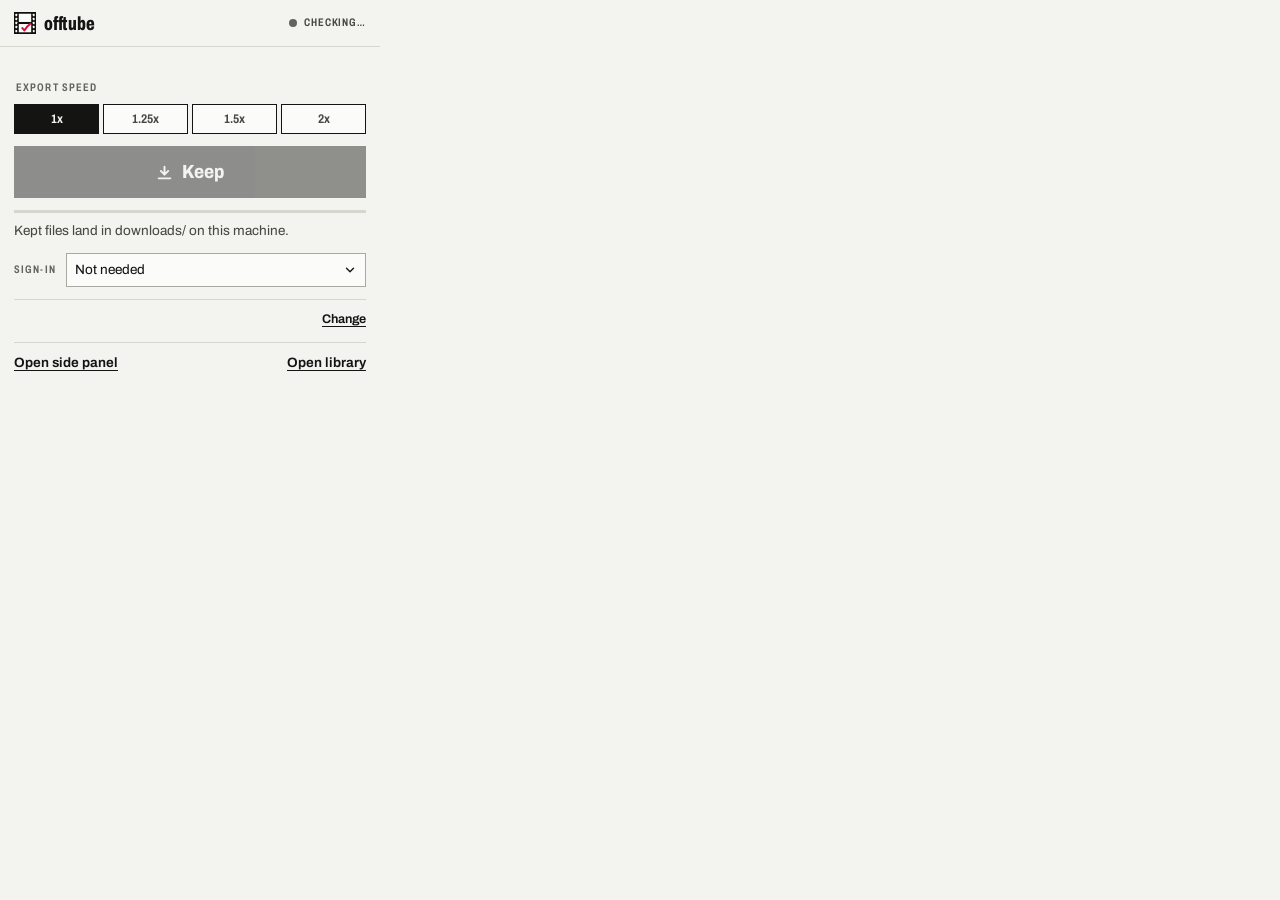
<file: extension/popup/popup.html>
<!DOCTYPE html>
<html lang="en">
<head>
  <meta charset="utf-8" />
  <meta name="viewport" content="width=device-width, initial-scale=1" />
  <meta name="color-scheme" content="light dark" />
  <title>offtube</title>
  <link rel="stylesheet" href="../ui.css" />
</head>
<body class="popup">
  <p id="announce" class="visually-hidden" role="status"></p>
  <svg class="visually-hidden" aria-hidden="true" focusable="false"><filter id="wax" x="-10%" y="-10%" width="120%" height="120%"><feTurbulence type="fractalNoise" baseFrequency="0.9" numOctaves="2" seed="7" result="grain"/><feDisplacementMap in="SourceGraphic" in2="grain" scale="1.4" xChannelSelector="R" yChannelSelector="G"/></filter></svg>

  <header class="head">
    <div class="brand">
      <svg class="brand-mark" viewBox="0 0 32 32" aria-hidden="true"><rect width="32" height="32" class="brand-rebate"/><rect x="2" y="2.5" width="2.6" height="3.5" rx=".7" class="brand-perf"/><rect x="2" y="8.5" width="2.6" height="3.5" rx=".7" class="brand-perf"/><rect x="2" y="14.25" width="2.6" height="3.5" rx=".7" class="brand-perf"/><rect x="2" y="20" width="2.6" height="3.5" rx=".7" class="brand-perf"/><rect x="2" y="26" width="2.6" height="3.5" rx=".7" class="brand-perf"/><rect x="27.4" y="2.5" width="2.6" height="3.5" rx=".7" class="brand-perf"/><rect x="27.4" y="8.5" width="2.6" height="3.5" rx=".7" class="brand-perf"/><rect x="27.4" y="14.25" width="2.6" height="3.5" rx=".7" class="brand-perf"/><rect x="27.4" y="20" width="2.6" height="3.5" rx=".7" class="brand-perf"/><rect x="27.4" y="26" width="2.6" height="3.5" rx=".7" class="brand-perf"/><rect x="7" y="2.5" width="18" height="12" class="brand-window"/><rect x="7" y="17.5" width="18" height="12" class="brand-window"/><path d="M12 23.3c1.2.9 2.2 2.1 3.1 3.5 2.4-4 5-7 8.7-9.7" class="brand-tick"/></svg>
      <span class="brand-name">offtube</span>
    </div>
    <p id="health" class="health" role="status"><i aria-hidden="true"></i><span id="healthText">Checking…</span></p>
  </header>

  <main>
    <div id="stage"></div>
    <p class="print-tools hidden" id="sheetTools"><span class="count" id="markCount"></span><button class="text-btn" type="button" id="pickInPanel">More in the side panel</button></p>

    <div id="problem" class="problem hidden" role="alert">
      <svg class="mark mark-strike" viewBox="0 0 100 100" preserveAspectRatio="none" aria-hidden="true"><path d="M14 18C38 40 62 62 88 84M86 16C62 40 38 62 14 86"/></svg>
      <div>
        <p class="problem-text" id="problemText"></p>
        <button class="text-btn hidden" type="button" id="problemFix">Use my browser’s sign-in</button>
      </div>
    </div>

    <fieldset class="chips" id="qualities" aria-label="Format"></fieldset>
    <fieldset class="video-speed-options" id="videoSpeedOptions">
      <legend class="label">Export speed</legend>
      <div class="speed-boxes" id="videoSpeedBoxes" role="radiogroup" aria-label="Export speed">
        <label class="speed-box"><input type="radio" name="video_speed" value="1" checked /><span>1x</span></label>
        <label class="speed-box"><input type="radio" name="video_speed" value="1.25" /><span>1.25x</span></label>
        <label class="speed-box"><input type="radio" name="video_speed" value="1.5" /><span>1.5x</span></label>
        <label class="speed-box"><input type="radio" name="video_speed" value="2" /><span>2x</span></label>
      </div>
      <input type="hidden" id="videoSpeed" value="1" />
    </fieldset>
    <div id="gifOptions" class="hidden"></div>

    <div class="keep-actions">
      <button id="dlBtn" class="keep-btn" type="button" disabled>
        <svg viewBox="0 0 16 16" aria-hidden="true"><path d="M8 2.5v7.5M4.5 6.5 8 10l3.5-3.5M2.5 13.5h11"/></svg>
        <span id="dlLabel">Keep</span>
      </button>
      <button id="cancelBtn" class="btn btn-quiet hidden" type="button">Cancel</button>
    </div>

    <div class="deck">
      <div class="meter" id="meter" role="progressbar" aria-label="Progress" aria-valuemin="0" aria-valuemax="100" aria-valuenow="0"><i></i></div>
      <p class="deck-line"><span id="jobStatus">Kept files land in downloads/ on this machine.</span><span class="deck-pct num" id="jobPct"></span></p>
    </div>

    <div id="gifResult" class="gif-result hidden" aria-live="polite"></div>
    <div id="videoResult" class="video-result hidden" aria-live="polite"></div>

    <div class="access-row">
      <label class="label" for="access">Sign-in</label>
      <select id="access">
        <option value="none">Not needed</option>
        <option value="browser" id="accessBrowser">Use my browser’s cookies</option>
        <option value="upload">Cookies file (in the side panel)</option>
      </select>
    </div>
    <div id="browserPicker" class="browser-picker hidden">
      <label class="field"><span class="label">Use cookies from</span>
        <select id="cookieBrowserName">
          <option value="chrome">Chrome</option>
          <option value="brave">Brave</option>
          <option value="edge">Edge</option>
          <option value="firefox">Firefox</option>
          <option value="safari">Safari</option>
          <option value="chromium">Chromium</option>
          <option value="opera">Opera</option>
          <option value="vivaldi">Vivaldi</option>
          <option value="whale">Whale</option>
        </select>
      </label>
    </div>

    <div class="link-row" id="linkRow"><span class="link-text" id="linkText"></span><button class="text-btn" type="button" id="changeLink">Change</button></div>
    <form class="link-edit hidden" id="linkForm" autocomplete="off">
      <label class="visually-hidden" for="url">Link to keep</label>
      <input id="url" type="url" inputmode="url" spellcheck="false" placeholder="Paste a link" />
      <button type="submit">Preview</button>
    </form>

    <div class="foot-links">
      <button class="text-btn" type="button" id="openPanel">Open side panel</button>
      <button class="text-btn" type="button" id="openLib">Open library</button>
    </div>
  </main>

  <script src="../shared.js"></script>
  <script src="popup.js"></script>
</body>
</html>
</file>
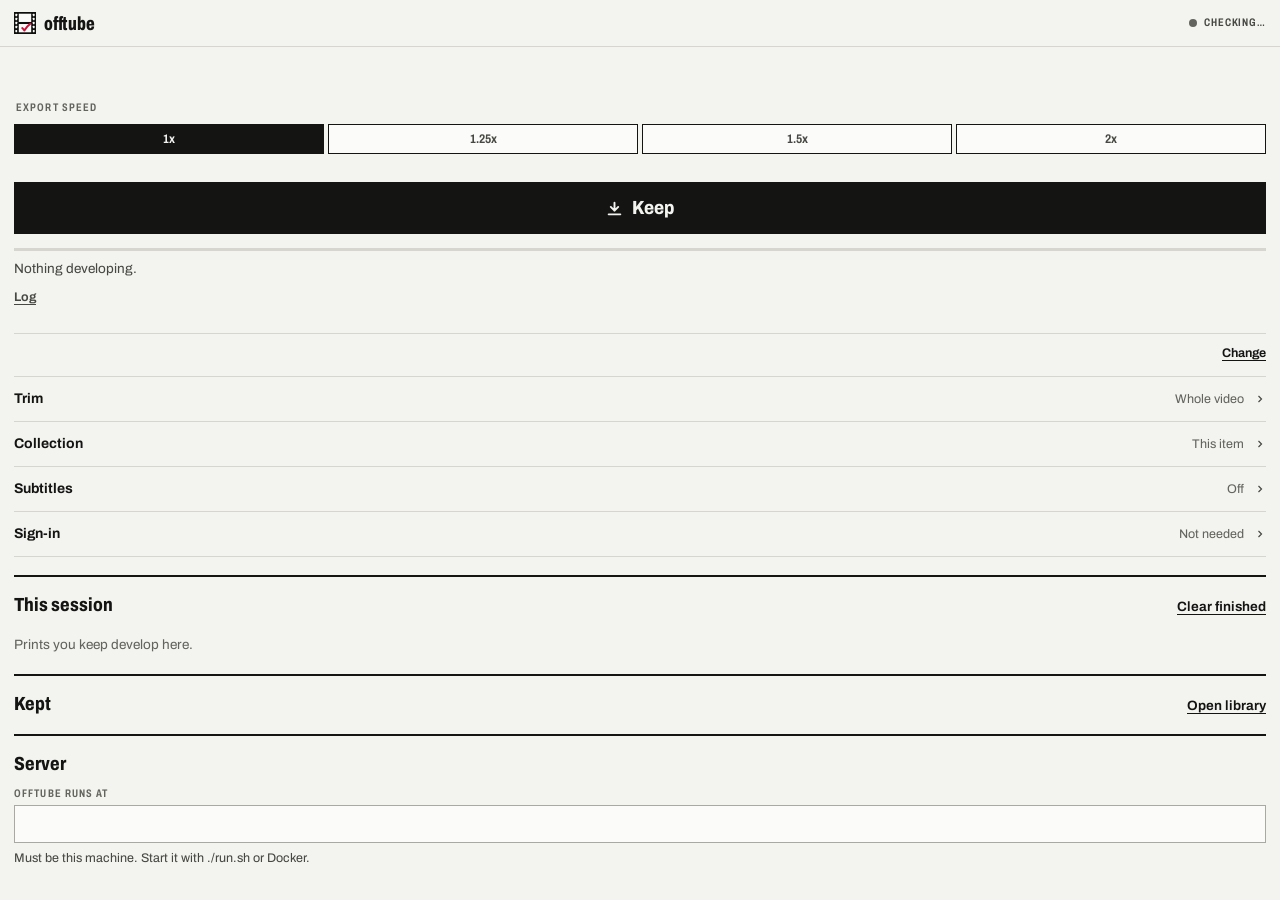
<file: extension/sidepanel/sidepanel.html>
<!DOCTYPE html>
<html lang="en">
<head>
  <meta charset="utf-8" />
  <meta name="viewport" content="width=device-width, initial-scale=1" />
  <meta name="color-scheme" content="light dark" />
  <title>offtube</title>
  <link rel="stylesheet" href="../ui.css" />
</head>
<body class="panel">
  <p id="announce" class="visually-hidden" role="status"></p>
  <svg class="visually-hidden" aria-hidden="true" focusable="false"><filter id="wax" x="-10%" y="-10%" width="120%" height="120%"><feTurbulence type="fractalNoise" baseFrequency="0.9" numOctaves="2" seed="7" result="grain"/><feDisplacementMap in="SourceGraphic" in2="grain" scale="1.4" xChannelSelector="R" yChannelSelector="G"/></filter></svg>

  <header class="head">
    <div class="brand">
      <svg class="brand-mark" viewBox="0 0 32 32" aria-hidden="true"><rect width="32" height="32" class="brand-rebate"/><rect x="2" y="2.5" width="2.6" height="3.5" rx=".7" class="brand-perf"/><rect x="2" y="8.5" width="2.6" height="3.5" rx=".7" class="brand-perf"/><rect x="2" y="14.25" width="2.6" height="3.5" rx=".7" class="brand-perf"/><rect x="2" y="20" width="2.6" height="3.5" rx=".7" class="brand-perf"/><rect x="2" y="26" width="2.6" height="3.5" rx=".7" class="brand-perf"/><rect x="27.4" y="2.5" width="2.6" height="3.5" rx=".7" class="brand-perf"/><rect x="27.4" y="8.5" width="2.6" height="3.5" rx=".7" class="brand-perf"/><rect x="27.4" y="14.25" width="2.6" height="3.5" rx=".7" class="brand-perf"/><rect x="27.4" y="20" width="2.6" height="3.5" rx=".7" class="brand-perf"/><rect x="27.4" y="26" width="2.6" height="3.5" rx=".7" class="brand-perf"/><rect x="7" y="2.5" width="18" height="12" class="brand-window"/><rect x="7" y="17.5" width="18" height="12" class="brand-window"/><path d="M12 23.3c1.2.9 2.2 2.1 3.1 3.5 2.4-4 5-7 8.7-9.7" class="brand-tick"/></svg>
      <span class="brand-name">offtube</span>
    </div>
    <p id="health" class="health" role="status"><i aria-hidden="true"></i><span id="healthText">Checking…</span></p>
  </header>

  <main>

    <div id="stage"></div>
    <p class="print-tools hidden" id="sheetTools"><span class="count" id="markCount"></span><button class="text-btn" type="button" id="markAll">Circle all shown</button><button class="text-btn" type="button" id="markNone">Clear circles</button></p>

    <div id="problem" class="problem hidden" role="alert">
      <svg class="mark mark-strike" viewBox="0 0 100 100" preserveAspectRatio="none" aria-hidden="true"><path d="M14 18C38 40 62 62 88 84M86 16C62 40 38 62 14 86"/></svg>
      <div>
        <p class="problem-text" id="problemText"></p>
        <button class="text-btn hidden" type="button" id="problemFix">Set up sign-in</button>
      </div>
    </div>

    <div class="keep-col">
      <fieldset class="chips" id="qualities" aria-label="Format"></fieldset>
      <fieldset class="video-speed-options" id="videoSpeedOptions">
        <legend class="label">Export speed</legend>
        <div class="speed-boxes" id="videoSpeedBoxes" role="radiogroup" aria-label="Export speed">
          <label class="speed-box"><input type="radio" name="video_speed" value="1" checked /><span>1x</span></label>
          <label class="speed-box"><input type="radio" name="video_speed" value="1.25" /><span>1.25x</span></label>
          <label class="speed-box"><input type="radio" name="video_speed" value="1.5" /><span>1.5x</span></label>
          <label class="speed-box"><input type="radio" name="video_speed" value="2" /><span>2x</span></label>
        </div>
        <input type="hidden" id="videoSpeed" value="1" />
      </fieldset>
      <div id="gifOptions" class="hidden"></div>
      <p class="tally num" id="tally"></p>

      <div class="keep-actions">
        <button id="dlBtn" class="keep-btn" type="button">
          <svg viewBox="0 0 16 16" aria-hidden="true"><path d="M8 2.5v7.5M4.5 6.5 8 10l3.5-3.5M2.5 13.5h11"/></svg>
          <span id="dlLabel">Keep</span>
        </button>
        <button id="cancelBtn" class="btn btn-quiet hidden" type="button">Cancel</button>
      </div>

      <div class="deck">
        <div class="meter" id="meter" role="progressbar" aria-label="Progress" aria-valuemin="0" aria-valuemax="100" aria-valuenow="0"><i></i></div>
        <p class="deck-line"><span id="jobStatus">Nothing developing.</span><span class="deck-pct num" id="jobPct"></span></p>
        <details class="log" id="logBox"><summary>Log</summary><pre id="log" tabindex="0" role="region" aria-label="Transfer log"></pre></details>
      </div>
      <div id="gifResult" class="gif-result hidden" aria-live="polite"></div>
      <div id="videoResult" class="video-result hidden" aria-live="polite"></div>
      <div class="link-row" id="linkRow"><span class="link-text" id="linkText"></span><button class="text-btn" type="button" id="changeLink">Change</button></div>
      <form class="link-edit hidden" id="linkForm" autocomplete="off">
        <label class="visually-hidden" for="url">Link to keep</label>
        <input id="url" type="url" inputmode="url" spellcheck="false" placeholder="Paste a link" />
        <button type="submit">Preview</button>
      </form>

      <div class="notes">
        <details class="note video-only" id="discTrim">
          <summary><span class="note-name">Trim</span><span class="note-state" id="trimState">Whole video</span><svg class="chev" viewBox="0 0 16 16" aria-hidden="true"><path d="M6 4l4 4-4 4"/></svg></summary>
          <div class="note-body">
            <div class="pair">
              <label class="field"><span class="label">From</span><input id="clipFrom" class="num" placeholder="1:30" autocomplete="off" spellcheck="false" /></label>
              <label class="field"><span class="label">To</span><input id="clipTo" class="num" placeholder="2:45" autocomplete="off" spellcheck="false" /></label>
            </div>
            <p class="hint">Seconds or m:ss / h:mm:ss. Empty keeps the whole video.</p>
          </div>
        </details>

        <details class="note" id="discPlaylist">
          <summary><span class="note-name">Collection</span><span class="note-state" id="plState">This item</span><svg class="chev" viewBox="0 0 16 16" aria-hidden="true"><path d="M6 4l4 4-4 4"/></svg></summary>
          <div class="note-body">
            <div class="seg" role="radiogroup" aria-label="How much to keep">
              <label><input type="radio" name="plmode" value="single" checked /><span>This item</span></label>
              <label><input type="radio" name="plmode" value="playlist" /><span>Whole collection</span></label>
            </div>
            <div class="pair" id="plRangeRow">
              <label class="field"><span class="label">Start #</span><input id="plStart" class="num" type="number" min="1" placeholder="1" /></label>
              <label class="field"><span class="label">End #</span><input id="plEnd" class="num" type="number" min="1" placeholder="last" /></label>
            </div>
            <label class="field" id="plItemsField"><span class="label">Or items</span><input id="plItems" class="num" placeholder="1-5, 7, 10-12" autocomplete="off" spellcheck="false" /></label>
            <p class="hint">Playlists, boards, albums, profiles, multi-photo posts. Choose Whole collection to set a range, or circle prints on the sheet to keep only those.</p>
          </div>
        </details>

        <details class="note video-only video-only-strict" id="discSubs">
          <summary><span class="note-name">Subtitles</span><span class="note-state" id="subsState">Off</span><svg class="chev" viewBox="0 0 16 16" aria-hidden="true"><path d="M6 4l4 4-4 4"/></svg></summary>
          <div class="note-body">
            <label class="check"><input type="checkbox" id="subs" /><span>Save subtitles as .srt next to the video</span></label>
            <label class="field"><span class="label">Languages</span><input id="subLang" class="num" value="en" maxlength="20" autocomplete="off" spellcheck="false" /></label>
          </div>
        </details>

        <details class="note" id="discAccess">
          <summary><span class="note-name">Sign-in</span><span class="note-state" id="accessState">Not needed</span><svg class="chev" viewBox="0 0 16 16" aria-hidden="true"><path d="M6 4l4 4-4 4"/></svg></summary>
          <div class="note-body">
            <div class="seg" role="radiogroup" aria-label="How to sign in">
              <label><input type="radio" name="access" value="none" checked /><span>None</span></label>
              <label><input type="radio" name="access" value="browser" /><span>Browser</span></label>
              <label><input type="radio" name="access" value="upload" /><span>File</span></label>
            </div>
            <p class="hint" id="cookieNone">Public posts need nothing. Private, members-only, age-gated, and most Instagram or X posts need your signed-in session.</p>
            <div id="cookieBrowserPane" class="hidden">
              <label class="field"><span class="label">Use cookies from</span>
                <select id="cookieBrowserName">
                  <option value="chrome">Chrome</option>
                  <option value="brave">Brave</option>
                  <option value="edge">Edge</option>
                  <option value="firefox">Firefox</option>
                  <option value="safari">Safari</option>
                  <option value="chromium">Chromium</option>
                  <option value="opera">Opera</option>
                  <option value="vivaldi">Vivaldi</option>
                  <option value="whale">Whale</option>
                </select>
              </label>
              <p class="hint">Read from that browser on this machine. Not available when offtube runs in Docker.</p>
            </div>
            <div id="cookieUpload" class="hidden">
              <div class="file-pick">
                <label for="cookieFile" class="btn btn-quiet">Choose cookies.txt</label>
                <input id="cookieFile" type="file" accept=".txt" class="visually-hidden" />
                <span id="cookieFileName" class="hint">No file chosen</span>
              </div>
              <label class="field"><span class="label">Or paste it</span><textarea id="cookieText" rows="3" spellcheck="false" placeholder="# Netscape HTTP Cookie File"></textarea></label>
              <p class="hint">Export with “Get cookies.txt Locally” while signed in. Only that site’s cookies are kept; nothing here is stored.</p>
            </div>
          </div>
        </details>
      </div>

    </div>

    <section class="section" aria-labelledby="sessionTitle">
      <div class="section-head"><h2 id="sessionTitle">This session</h2><span class="count num" id="queueCount"></span><button class="text-btn" type="button" id="clearQueue">Clear finished</button></div>
      <ol id="queue" class="strip" aria-label="Downloads this session"></ol>
      <p class="empty" id="queueEmpty">Prints you keep develop here.</p>
    </section>

    <section class="section" aria-labelledby="keptTitle">
      <div class="section-head"><h2 id="keptTitle">Kept</h2><span class="count num" id="filesCount"></span><button class="text-btn" type="button" id="openLib">Open library</button></div>
      <ul id="files" class="sheet-grid" aria-label="Recently kept files"></ul>
      <p class="empty hidden" id="filesEmpty">Nothing kept yet.</p>
    </section>

    <section class="section" aria-labelledby="settingsTitle">
      <div class="section-head"><h2 id="settingsTitle">Server</h2></div>
      <label class="field"><span class="label">offtube runs at</span><input id="server" type="url" autocomplete="off" spellcheck="false" /></label>
      <p class="hint">Must be this machine. Start it with ./run.sh or Docker.</p>
    </section>
  </main>

  <script src="../shared.js"></script>
  <script src="sidepanel.js"></script>
</body>
</html>
</file>
<file: extension/ui.css>
/* offtube extension — contact sheet, sized for the popup and the side panel.
   Same world as the web app: paper ground, black film rebate with condensed
   edge printing, crimson pencil marks only for state, safelight amber only
   while developing. */

@font-face {
  font-family: "Archivo";
  src: url("fonts/archivo.woff2") format("woff2");
  font-weight: 400 800;
  font-stretch: 62% 100%;
  font-display: block;
}

:root {
  color-scheme: light dark;
  --paper: #f3f3f0;
  --paper-hi: #fbfbf9;
  --ink: #141413;
  --ink-2: #474743;
  --ink-3: #64645e;
  --rule: #d6d6cf;
  --rule-2: #a9a9a1;
  --rebate: #0f0f0e;
  --rebate-2: #20201e;
  --edge: #ebe7dc;
  --edge-2: #a19d92;
  --pencil: #d0103a;
  --pencil-ink: #b00d31;
  --on-pencil: #fff;
  --ink-hover: #000;
  --chev: url("data:image/svg+xml,%3Csvg xmlns='http://www.w3.org/2000/svg' viewBox='0 0 16 16'%3E%3Cpath d='M4 6l4 4 4-4' fill='none' stroke='%23141413' stroke-width='1.6' stroke-linecap='round' stroke-linejoin='round'/%3E%3C/svg%3E");
  --perf: url("data:image/svg+xml,%3Csvg xmlns='http://www.w3.org/2000/svg' width='8' height='20'%3E%3Crect x='0' y='1' width='8' height='10' rx='1.6' fill='%232c2c29'/%3E%3C/svg%3E");
  --safelight: #f0962a;
  --face: "Archivo", ui-sans-serif, system-ui, -apple-system, "Segoe UI", sans-serif;
  --code: ui-monospace, "SF Mono", Menlo, Consolas, monospace;
  --ease: cubic-bezier(.16, 1, .3, 1);
}
@media (prefers-color-scheme: dark) {
  :root {
    --paper: #121211;
    --paper-hi: #1b1b19;
    --ink: #ecebe5;
    --ink-2: #bdbcb4;
    --ink-3: #a19d92;
    --rule: #2d2d2a;
    --rule-2: #4a4a45;
    --rebate: #000;
    --rebate-2: #1a1a18;
    --pencil: #ff4766;
    --pencil-ink: #ff6f86;
    --on-pencil: #121211;
    --ink-hover: #fff;
    --chev: url("data:image/svg+xml,%3Csvg xmlns='http://www.w3.org/2000/svg' viewBox='0 0 16 16'%3E%3Cpath d='M4 6l4 4 4-4' fill='none' stroke='%23ecebe5' stroke-width='1.6' stroke-linecap='round' stroke-linejoin='round'/%3E%3C/svg%3E");
    --perf: url("data:image/svg+xml,%3Csvg xmlns='http://www.w3.org/2000/svg' width='8' height='20'%3E%3Crect x='0' y='1' width='8' height='10' rx='1.6' fill='%2334342f'/%3E%3C/svg%3E");
  }
  .rebate, .sheet-grid { outline: 1px solid var(--rule-2); }
}

* { box-sizing: border-box; }
html { scrollbar-color: var(--rule-2) transparent; scrollbar-width: thin; }
body {
  margin: 0;
  background: var(--paper);
  color: var(--ink);
  font: 430 14px/1.45 var(--face);
  -webkit-font-smoothing: antialiased;
  caret-color: var(--pencil);
}
::selection { background: var(--pencil); color: var(--on-pencil); }
:focus-visible { outline: 2px solid var(--pencil); outline-offset: 2px; }
button, input, select, textarea { font: inherit; color: inherit; }
button { cursor: pointer; }
a { color: inherit; text-underline-offset: 3px; }
.hidden { display: none !important; }
.visually-hidden { position: absolute; width: 1px; height: 1px; margin: -1px; overflow: hidden; clip: rect(0 0 0 0); white-space: nowrap; }
.num { font-variant-numeric: tabular-nums; }
figure { margin: 0; }
.formats { min-width: 0; margin: 0; padding: 0; border: 0; }
.formats .label { margin-bottom: 6px; }

/* edge printing */
.edge {
  font: 600 11px/1.2 var(--face);
  font-stretch: 62%;
  letter-spacing: .12em;
  text-transform: uppercase;
  font-variant-numeric: tabular-nums;
  color: var(--edge);
  white-space: nowrap;
  overflow: hidden;
  text-overflow: ellipsis;
}
.edge-dim { color: var(--edge-2); }
.edge-amber { color: var(--safelight); }
.edge-row { display: flex; justify-content: space-between; align-items: baseline; gap: 12px; min-width: 0; }
.edge-row > :last-child:not(:first-child) { flex: none; }

/* pencil marks: an overlay, drawn in with a wipe */
.mark { position: absolute; inset: -7%; width: 114%; height: 114%; pointer-events: none; overflow: visible; animation: draw .5s var(--ease) both; }
.mark path { fill: none; stroke: var(--pencil); stroke-width: 4.5; stroke-linecap: round; stroke-linejoin: round; vector-effect: non-scaling-stroke; filter: url(#wax); }
.mark-tick { inset: auto -5% -9% auto; width: 32%; height: 46%; }
.mark-strike { inset: 6%; width: 88%; height: 88%; }
@keyframes draw { from { clip-path: inset(-20% 100% -20% -20%); } to { clip-path: inset(-20% -20% -20% -20%); } }

/* header */
.head { display: flex; align-items: center; justify-content: space-between; gap: 12px; padding: 12px 14px; border-bottom: 1px solid var(--rule); }
.brand { display: flex; align-items: center; gap: 8px; }
.brand-mark { width: 22px; height: 22px; }
/* the mark is a logo, not a themed surface: fixed film colours in both schemes */
.brand-rebate { fill: #0f0f0e; }
.brand-window, .brand-perf { fill: #fbfbf9; }
.brand-tick { fill: none; stroke: var(--pencil); stroke-width: 3; stroke-linecap: round; stroke-linejoin: round; }
.brand-name { font-size: 19px; font-weight: 800; font-stretch: 70%; letter-spacing: -.01em; line-height: 1; }
.health { display: flex; align-items: center; gap: 7px; margin: 0; max-width: 60%; font: 650 11px/1.2 var(--face); font-stretch: 72%; letter-spacing: .08em; text-transform: uppercase; color: var(--ink-2); }
.health span { overflow: hidden; text-overflow: ellipsis; white-space: nowrap; }
.health i { width: 8px; height: 8px; border-radius: 50%; background: var(--ink-3); flex: none; }
.health.is-ok i { background: var(--ink); }
.health.is-bad { color: var(--pencil-ink); }
.health.is-bad i { background: var(--pencil); }

main { padding: 14px; }
.section { padding: 18px 0 0; margin-top: 18px; border-top: 2px solid var(--ink); }
.section-head { display: flex; align-items: baseline; gap: 10px; margin: 0 0 12px; }
.section-head h2 { margin: 0; font-size: 19px; line-height: 1.1; font-weight: 760; font-stretch: 80%; }
.section-head .count { font-size: 13.5px; color: var(--ink-3); }
.section-head .text-btn { margin-left: auto; font-size: 13.5px; }

/* the print */
.rebate { position: relative; background: var(--rebate); color: var(--edge); padding: 8px 12px; }
.rebate > .edge-row:first-child { padding: 1px 0 7px; }
.rebate > .edge-row:last-child { padding: 7px 0 1px; }
.frame { position: relative; display: grid; place-items: center; min-height: 150px; background: var(--rebate-2); }
.develop { position: relative; display: block; line-height: 0; }
.develop .pos { display: block; max-width: 100%; max-height: 300px; }
.develop .neg { position: absolute; inset: 0; width: 100%; height: 100%; opacity: 0; filter: invert(1) sepia(.45) saturate(1.5) hue-rotate(-14deg) brightness(.9); transition: opacity .5s linear; }
.develop::after { content: ""; position: absolute; inset: 0; background: var(--safelight); mix-blend-mode: multiply; opacity: 0; transition: opacity .5s linear; }
.is-developing .develop .neg { opacity: calc(1 - var(--p, 0)); }
.is-developing .develop::after { opacity: calc((1 - var(--p, 0)) * .42); }
.frame-empty { position: relative; display: grid; gap: 6px; justify-items: center; padding: 26px 18px; text-align: center; }
.blank-title { margin: 0; font-size: 19px; line-height: 1.15; font-weight: 740; font-stretch: 80%; color: var(--edge); }
.blank-sub { margin: 0; font-size: 13.5px; color: var(--edge); opacity: .78; }
.is-exposing .frame::after { content: ""; position: absolute; inset: 0; background: var(--safelight); opacity: .08; animation: safelight 1.6s ease-in-out infinite alternate; }
@keyframes safelight { to { opacity: .22; } }

.print-cap { padding: 12px 1px 0; }
.print-title { margin: 0; font-size: 19px; line-height: 1.18; font-weight: 740; font-stretch: 84%; letter-spacing: -.01em; overflow-wrap: anywhere; display: -webkit-box; -webkit-line-clamp: 3; -webkit-box-orient: vertical; overflow: hidden; }
.print-meta { margin: 4px 0 0; color: var(--ink-2); font-size: 13.5px; }
.print-note { margin: 6px 0 0; color: var(--ink-2); font-size: 13.5px; }
.print-tools { display: flex; flex-wrap: wrap; gap: 4px 14px; margin: 8px 0 0; font-size: 13.5px; }
.print-tools .count { color: var(--ink-2); }

/* contact sheet */
.contact { display: grid; grid-template-columns: repeat(4, 1fr); gap: 10px 8px; margin: 0; padding: 4px 0 2px; list-style: none; }
.panel .contact { grid-template-columns: repeat(auto-fill, minmax(84px, 1fr)); }
.cell { position: relative; display: grid; gap: 9px; width: 100%; padding: 0; border: 0; background: none; text-align: left; }
.cell-frame { position: relative; display: block; }
.cell .mark { inset: -6% -6% auto -6%; width: 112%; height: 110%; }
.cell-img { position: relative; display: grid; place-items: center; aspect-ratio: 1; background: var(--rebate-2); overflow: hidden; }
.cell-img img { width: 100%; height: 100%; object-fit: cover; }
.cell-img .edge { white-space: normal; padding: 6px; text-align: center; color: var(--edge-2); font-size: 11px; }
.cell .mark { display: none; }
.cell[aria-pressed="true"] .mark { display: block; }
button.cell:hover .cell-img { outline: 1px solid var(--edge-2); outline-offset: 2px; }
.cell:focus-visible { outline: none; }
.cell:focus-visible .cell-img { outline: 2px solid var(--pencil); outline-offset: 3px; }
.cell-no { font-size: 11px; }

/* controls */
.label { display: block; font: 650 11px/1.2 var(--face); font-stretch: 72%; letter-spacing: .1em; text-transform: uppercase; color: var(--ink-3); }
.hint { margin: 6px 0 0; font-size: 12.5px; line-height: 1.45; color: var(--ink-2); }
.seg { display: grid; grid-auto-flow: column; grid-auto-columns: 1fr; gap: 3px; padding: 3px; border: 1.5px solid var(--ink); }
.seg label { position: relative; display: block; }
.seg input { position: absolute; inset: 0; margin: 0; opacity: 0; cursor: pointer; }
.seg span { display: block; padding: 7px 10px; font-size: 13.5px; font-weight: 650; text-align: center; color: var(--ink-2); cursor: pointer; white-space: nowrap; }
.seg input:checked + span { background: var(--ink); color: var(--paper); }
.seg input:focus-visible + span { outline: 2px solid var(--pencil); outline-offset: -5px; }

.chips { display: flex; flex-wrap: wrap; gap: 4px 2px; margin: 0; padding: 0; border: 0; }
.chip { position: relative; display: block; }
.chip input { position: absolute; inset: 0; margin: 0; opacity: 0; cursor: pointer; }
.chip .fmt-name { position: relative; display: block; padding: 6px 9px; font-size: 13.5px; font-weight: 650; color: var(--ink-2); cursor: pointer; }
.chip input:checked + .fmt-name { color: var(--ink); }
.chip:hover .fmt-name { color: var(--ink); }
.chip input:focus-visible + .fmt-name { outline: 2px solid var(--pencil); outline-offset: -2px; }
.chip .mark, .fmt .mark { display: none; inset: -3px -5px; width: calc(100% + 10px); height: calc(100% + 6px); }
.chip input:checked + .fmt-name .mark, .fmt input:checked ~ .fmt-name .mark { display: block; }

.format-list { border-top: 1px solid var(--rule); }
.fmt { position: relative; display: grid; grid-template-columns: minmax(0, 1fr) auto; align-items: center; gap: 10px; min-height: 42px; padding: 0 8px 0 12px; border-bottom: 1px solid var(--rule); cursor: pointer; }
.fmt input { position: absolute; inset: 0; margin: 0; opacity: 0; cursor: pointer; }
.fmt .fmt-name { position: relative; justify-self: start; padding: 3px 8px; margin-left: -8px; font-size: 14px; font-weight: 680; }
.fmt-sub { font-size: 12.5px; color: var(--ink-3); text-align: right; font-variant-numeric: tabular-nums; }
.fmt:hover, .fmt:has(input:checked) { background: var(--paper-hi); }
.fmt:has(input:focus-visible) { outline: 2px solid var(--pencil); outline-offset: -2px; }

.note:first-child { border-top: 1px solid var(--rule); }
.note { padding: 3px 0; border-bottom: 1px solid var(--rule); }
.note summary { display: grid; grid-template-columns: auto minmax(0, 1fr) 12px; align-items: center; gap: 10px; min-height: 38px; cursor: pointer; list-style: none; }
.note summary::-webkit-details-marker { display: none; }
.note-name { font-weight: 680; font-size: 14px; }
.note-state { justify-self: end; overflow: hidden; text-overflow: ellipsis; white-space: nowrap; font-size: 12.5px; color: var(--ink-3); }
.note-state.is-on { color: var(--ink); font-weight: 650; }
.chev { width: 12px; height: 12px; fill: none; stroke: var(--ink-2); stroke-width: 1.6; transition: transform .25s var(--ease); }
.note[open] .chev { transform: rotate(90deg); }
.note-body { display: grid; gap: 12px; padding: 2px 0 16px; }
.note-body .hint { margin: 0; }
.pair { display: grid; grid-template-columns: 1fr 1fr; gap: 10px; }
.pair.is-off, .field.is-off { opacity: .45; }
.field { display: grid; gap: 5px; min-width: 0; }
:where(input:not([type="radio"]):not([type="checkbox"]):not([type="file"]), select, textarea) {
  width: 100%;
  min-height: 38px;
  padding: 7px 10px;
  border: 1px solid var(--rule-2);
  border-radius: 0;
  background: var(--paper-hi);
  font-size: 14px;
}
/* selects wear the same drawn chevron as the option rows (a scheme token,
   like --perf, since an SVG fill can't read a var) */
select { appearance: none; padding-right: 34px; background-image: var(--chev); background-repeat: no-repeat; background-position: right 11px center; background-size: 14px 14px; cursor: pointer; }
textarea { resize: vertical; font: 12.5px/1.5 var(--code); }
::placeholder { color: var(--ink-3); opacity: 1; }
:where(input, select, textarea):focus-visible { outline: 2px solid var(--pencil); outline-offset: 1px; border-color: var(--ink); }
.check { display: flex; align-items: flex-start; gap: 8px; font-size: 13.5px; cursor: pointer; }
.check input { width: 16px; height: 16px; margin: 2px 0 0; accent-color: var(--ink); }
.file-pick { display: flex; align-items: center; gap: 10px; flex-wrap: wrap; }
.file-pick .hint { margin: 0; }

.btn { display: inline-flex; align-items: center; justify-content: center; gap: 6px; min-height: 36px; padding: 0 12px; border: 1.5px solid var(--ink); background: var(--ink); color: var(--paper); font-weight: 650; font-size: 13.5px; }
.btn-quiet { background: transparent; color: var(--ink); }
.btn-quiet:hover { background: var(--paper-hi); }
.text-btn { padding: 0; border: 0; background: none; font-weight: 650; font-size: inherit; text-decoration: underline; text-decoration-thickness: 1px; text-underline-offset: 3px; color: var(--ink); }
.text-btn:hover { text-decoration-thickness: 2px; }

.tally { margin: 12px 0 10px; font-size: 12.5px; color: var(--ink-2); }
.tally b { color: var(--ink); font-weight: 680; }
.keep-actions { display: grid; grid-template-columns: 1fr; gap: 8px; }
.keep-actions:has(#cancelBtn:not(.hidden)) { grid-template-columns: 1fr auto; }
.keep-btn { display: flex; align-items: center; justify-content: center; gap: 9px; min-height: 52px; border: 0; background: var(--ink); color: var(--paper); font-size: 19px; font-weight: 760; font-stretch: 86%; transition: background .2s; }
.keep-btn svg { width: 17px; height: 17px; fill: none; stroke: currentColor; stroke-width: 1.8; stroke-linecap: round; stroke-linejoin: round; }
.keep-btn:hover { background: var(--ink-hover); }
.keep-btn svg { transition: transform .25s var(--ease); }
.keep-btn:hover svg { transform: translateY(2px); }
.keep-btn:active { transform: translateY(1px); }
.keep-btn:disabled { cursor: default; opacity: .45; }
.keep-btn:disabled:hover { background: var(--ink); color: var(--paper); }
.keep-actions .btn { min-height: 52px; }

.deck { margin-top: 12px; }
.meter { height: 3px; background: var(--rule); overflow: hidden; }
.meter i { display: block; height: 100%; width: 100%; transform: scaleX(var(--p, 0)); transform-origin: left; background: var(--safelight); transition: transform .4s var(--ease); }
.meter.is-done i { background: var(--ink); }
.meter.is-error i { background: var(--pencil); }
.deck-line { display: flex; justify-content: space-between; align-items: baseline; gap: 10px; margin: 8px 0 0; font-size: 13.5px; color: var(--ink-2); }
.deck-line > span:first-child { overflow-wrap: anywhere; }
.deck-line.is-error { color: var(--pencil-ink); }
.deck-line.is-done { color: var(--ink); font-weight: 600; }
.deck-pct { font-weight: 700; color: var(--ink); }
.log { margin-top: 8px; }
.log summary { display: inline-block; cursor: pointer; font-size: 12.5px; font-weight: 650; text-decoration: underline; text-underline-offset: 3px; color: var(--ink-2); list-style: none; }
.log summary::-webkit-details-marker { display: none; }
.log pre { max-height: 180px; margin: 8px 0 0; padding: 10px 12px; overflow: auto; background: var(--rebate); color: var(--edge); font: 11.5px/1.5 var(--code); white-space: pre-wrap; word-break: break-word; }

/* problem */
.problem { position: relative; display: grid; grid-template-columns: 26px 1fr; gap: 10px; align-items: start; margin-top: 12px; }
.problem .mark { position: relative; inset: auto; width: 22px; height: 22px; }
.problem-text { margin: 0; font-size: 13.5px; overflow-wrap: anywhere; }
.problem .text-btn { margin-top: 6px; font-size: 13.5px; }

/* link row */
.link-row { display: flex; align-items: center; gap: 8px; margin-top: 12px; padding-top: 10px; border-top: 1px solid var(--rule); font-size: 12.5px; color: var(--ink-3); }
.link-row .link-text { flex: 1; min-width: 0; overflow: hidden; text-overflow: ellipsis; white-space: nowrap; }
.link-edit { display: flex; gap: 0; margin-top: 12px; border: 1.5px solid var(--ink); background: var(--paper-hi); }
.link-edit input { border: 0; background: transparent; min-height: 40px; }
.link-edit input:focus-visible { outline: none; }
.link-edit:focus-within { outline: 2px solid var(--pencil); outline-offset: 2px; }
.link-edit button { border: 0; background: var(--ink); color: var(--paper); font-weight: 700; padding: 0 14px; }

.foot-links { display: flex; justify-content: space-between; gap: 12px; margin-top: 14px; padding-top: 10px; border-top: 1px solid var(--rule); font-size: 13.5px; }
.access-row { display: grid; grid-template-columns: auto 1fr; align-items: center; gap: 10px; margin-top: 12px; }
.access-row select { min-height: 34px; padding: 5px 30px 5px 8px; font-size: 13.5px; background-position: right 8px center; }
.browser-picker { margin-top: 8px; }
.browser-picker select { font-size: 13.5px; padding-left: 8px; }

/* this session: a vertical film strip with sprocket rails */
.strip {
  display: grid;
  gap: 12px;
  margin: 0;
  padding: 14px 26px;
  list-style: none;
  /* the strip's perforations, left and right */
  background-color: var(--rebate);
  background-image: var(--perf), var(--perf);
  background-position: 8px 0, calc(100% - 8px) 0;
  background-repeat: repeat-y;
}
.strip:empty { display: none; }
.strip-frame { position: relative; display: grid; grid-template-columns: 96px minmax(0, 1fr); gap: 4px 12px; align-items: start; cursor: pointer; }
.strip-frame .frame { grid-row: span 3; display: block; min-height: 0; aspect-ratio: 4 / 3; }
.strip-frame .develop { position: absolute; inset: 0; }
.strip-frame .develop .pos { width: 100%; height: 100%; max-height: none; object-fit: cover; }
.strip-frame .develop .neg { object-fit: cover; }
.strip-frame .frame-empty { position: absolute; inset: 0; display: grid; place-items: center; padding: 6px; }
.strip-title { margin: 0; font-size: 13.5px; font-weight: 600; line-height: 1.3; color: var(--edge); display: -webkit-box; -webkit-line-clamp: 2; -webkit-box-orient: vertical; overflow: hidden; overflow-wrap: anywhere; }
.strip-actions { display: flex; gap: 12px; }
.strip-actions .text-btn { color: var(--edge); font-size: 12.5px; }
.strip-actions .text-btn:hover { color: var(--edge); }
.strip-frame:focus-visible { outline: none; }
.strip-frame:focus-visible .frame { outline: 2px solid var(--pencil); outline-offset: 2px; }

/* kept */
/* one continuous contact sheet, perforated down both sides */
.sheet-grid {
  display: grid;
  grid-template-columns: repeat(auto-fill, minmax(92px, 1fr));
  gap: 14px 6px;
  margin: 0;
  padding: 14px 26px;
  list-style: none;
  background-color: var(--rebate);
  background-image: var(--perf), var(--perf);
  background-position: 8px 0, calc(100% - 8px) 0;
  background-repeat: repeat-y;
}
.sheet-grid:empty { display: none; }
.kept-cell { display: grid; gap: 4px; min-width: 0; }
.kept-thumb { position: relative; display: grid; place-items: center; aspect-ratio: 1; background: var(--rebate-2); overflow: hidden; }
.kept-thumb img, .kept-thumb video { display: block; width: 100%; height: 100%; object-fit: cover; }
.kept-thumb .edge { font-size: 14px; color: var(--edge-2); }
.kept-name { margin: 0; font-size: 12.5px; font-weight: 600; line-height: 1.3; color: var(--edge); overflow-wrap: anywhere; display: -webkit-box; -webkit-line-clamp: 2; -webkit-box-orient: vertical; overflow: hidden; }
.kept-name a { color: inherit; text-decoration: none; }
.kept-name a:hover { text-decoration: underline; text-decoration-thickness: 2px; }
.empty { margin: 0; padding: 6px 0 2px; font-size: 13.5px; color: var(--ink-3); }

/* the loupe: round by nature, the one circle besides the marks */
.loupe { position: fixed; left: 0; top: 0; z-index: 40; width: 140px; height: 140px; border: 5px solid var(--rebate); border-radius: 50%; background-color: var(--rebate-2); background-repeat: no-repeat; pointer-events: none; opacity: 0; transition: opacity .18s var(--ease); will-change: transform; }
.loupe.is-on { opacity: 1; }

/* the inspected media decides which controls exist */
[data-kind="gallery"] .video-only, [data-media="audio"] .video-only-strict { display: none !important; }
[data-output="gif"][data-kind="gallery"] #discTrim { display: block !important; }
[data-output="gif"] #discSubs { display: none !important; }
.gif-fields { min-width: 0; border: 0; border-block: 1px solid var(--rule); margin: 0 0 16px; padding: 12px 0; display: grid; gap: 12px; }
.gif-fields .hint { margin: 0; }
.gif-fields .text-btn { justify-self: start; }
.gif-fields select { font-size: 12.5px; padding-left: 6px; }
.gif-actions { display: flex; flex-wrap: wrap; gap: 8px 16px; font-size: 12.5px; }
.gif-result { display: grid; gap: 10px; margin-top: 12px; }
.gif-result > img { display: block; max-width: 100%; max-height: 300px; margin-inline: auto; }
.video-speed-options { min-width: 0; margin: 10px 0 0; padding: 0; border: 0; }
.video-speed-options .label { margin-bottom: 6px; }
.video-speed-options select { font-size: 12.5px; padding-left: 6px; }
.speed-boxes { display: grid; grid-template-columns: repeat(4, 1fr); gap: 4px; margin-top: 4px; }
.speed-box { position: relative; display: block; }
.speed-box input { position: absolute; inset: 0; margin: 0; opacity: 0; cursor: pointer; }
.speed-box span {
  display: flex;
  align-items: center;
  justify-content: center;
  height: 30px;
  border: 1.5px solid var(--ink);
  background: var(--paper-hi);
  font-size: 12.5px;
  font-weight: 700;
  font-stretch: 80%;
  color: var(--ink-2);
  cursor: pointer;
  user-select: none;
  transition: background .12s, color .12s, border-color .12s;
}
.speed-box:hover input:not(:checked) + span { background: var(--paper); color: var(--ink); }
.speed-box input:checked + span { background: var(--ink); color: var(--paper); }
.speed-box input:focus-visible + span { outline: 2px solid var(--pencil); outline-offset: 2px; }
.video-result { display: grid; gap: 10px; margin-top: 12px; }
.export-preview { display: block; width: 100%; max-height: 300px; background: var(--rebate-2); }
.export-caption { margin: 0; font-size: 12.5px; color: var(--ink-2); }

/* popup sizing */
.popup { width: 380px; }
.popup main { padding: 12px 14px 14px; }
.popup .frame { min-height: 130px; }
.popup .develop .pos { max-height: 230px; }
.popup .chips { margin-top: 12px; }
.popup .keep-actions { margin-top: 12px; }

@media (prefers-reduced-motion: reduce) {
  *, *::before, *::after { animation-duration: .001ms !important; animation-iteration-count: 1 !important; transition-duration: .001ms !important; }
}

.panel .keep-col { display: grid; grid-template-columns: minmax(0, 1fr); gap: 14px; margin-top: 16px; }
.panel .keep-col .tally { margin: 0; }
.panel .keep-col .deck { margin-top: 0; }
.panel #tabLine { margin: 6px 0 12px; overflow: hidden; text-overflow: ellipsis; white-space: nowrap; }
</file>
